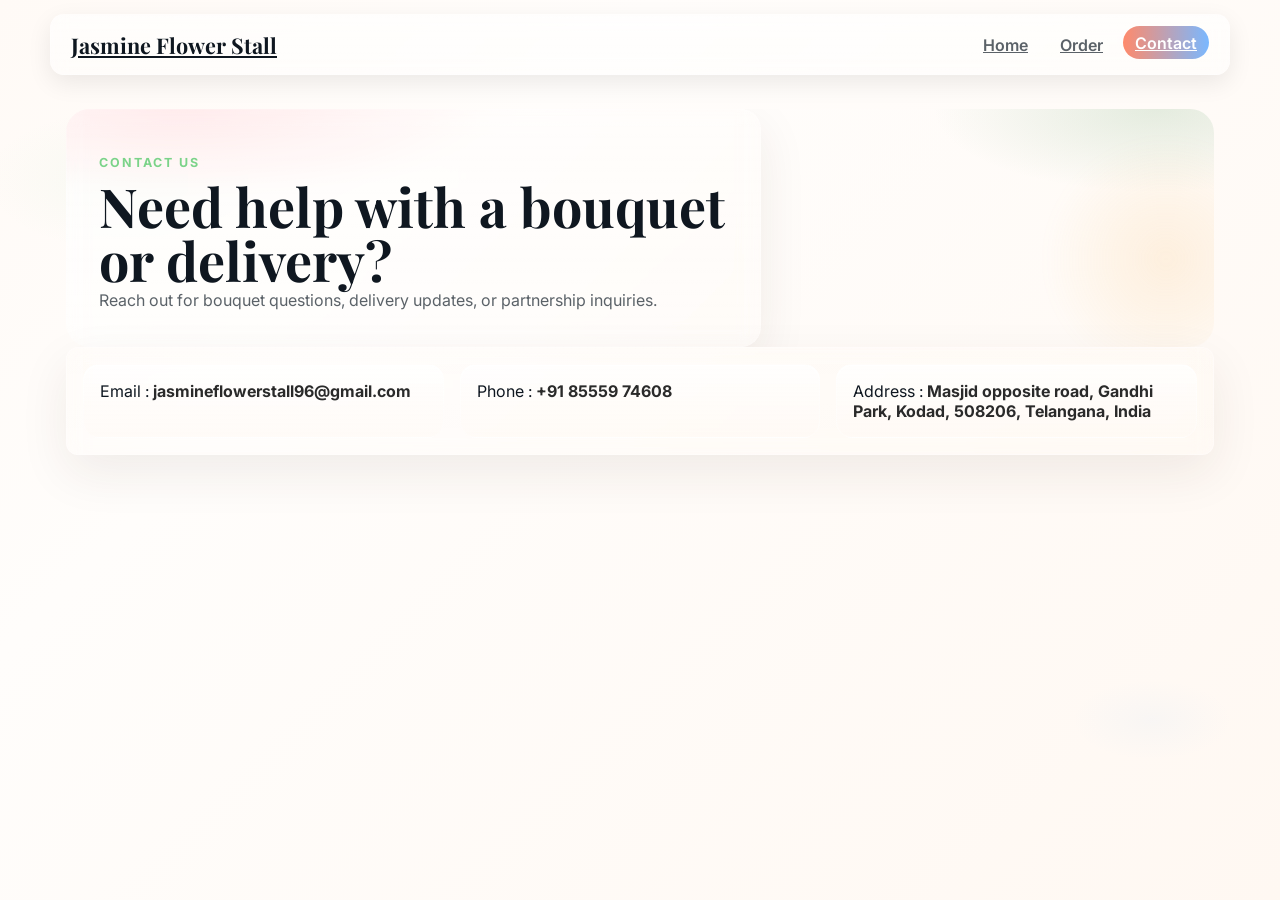
<file: contact.html>
<!doctype html>
<html lang="en">
  <head>
    <meta charset="UTF-8" />
    <meta name="viewport" content="width=device-width, initial-scale=1.0" />
    <title>Contact - Jasmine Flower Stall</title>
    <link rel="preconnect" href="https://fonts.googleapis.com" />
    <link rel="preconnect" href="https://fonts.gstatic.com" crossorigin />
    <link
      href="https://fonts.googleapis.com/css2?family=Playfair+Display:wght@600;700&family=Inter:wght@400;500;600;700&display=swap"
      rel="stylesheet"
    />
    <link rel="stylesheet" href="styles.css" />
  </head>
  <body>
    <header class="topbar">
      <a class="brand" href="index.html">Jasmine Flower Stall</a>
      <nav class="nav">
        <a class="nav-link" href="index.html">Home</a>
        <a class="nav-link" href="order.html">Order</a>
        <a class="nav-link active" href="contact.html">Contact</a>
      </nav>
    </header>

    <main>
      <section class="hero contact-hero">
        <div class="hero-copy">
          <p class="eyebrow">Contact us</p>
          <h1>Need help with a bouquet or delivery?</h1>
          <p class="hero-text">
            Reach out for bouquet questions, delivery updates, or partnership inquiries.
          </p>
        </div>
      </section>

      <section class="contact-card">
        <div>
          <span class="panel-label">Email :</span>
          <strong>jasmineflowerstall96@gmail.com</strong>
        </div>
        <div>
          <span class="panel-label">Phone :</span>
          <strong>+91 85559 74608</strong>
        </div>
        <div>
          <span class="panel-label">Address :</span>
          <strong>Masjid opposite road, Gandhi Park, Kodad, 508206, Telangana, India</strong>
        </div>  
      </section>
    </main>
  </body>
</html>
</file>
<file: styles.css>
/*
  Jasmine Flower Stall — Unique animated theme
  - Animated, layered gradient background
  - Glassmorphism panels with smooth transitions
  - Staggered reveal for product cards
  - Subtle parallax hooks for floating shapes
  - Accessible focus states and responsive layout
*/

:root {
  --accent-1: #ff8a6b;
  --accent-2: #7bd389;
  --accent-3: #7ab8ff;
  --glass: rgba(255,255,255,0.16);
  --glass-2: rgba(255,255,255,0.06);
  --text: #0f1720;
  --muted: #5b6268;
  --card-radius: 18px;
  --shadow-sm: 0 8px 24px rgba(3,10,18,0.08);
  --shadow-lg: 0 36px 90px rgba(3,10,18,0.12);
  --mx: 0;
  --my: 0;
}

*{box-sizing:border-box}
html,body{height:100%}
html{scroll-behavior:smooth}
body{
  margin:0;
  font-family:Inter,system-ui,-apple-system,"Segoe UI",Roboto,"Helvetica Neue",Arial;
  color:var(--text);
  background: radial-gradient(1200px 600px at 10% 20%, rgba(123,211,137,0.06), transparent 12%),
              radial-gradient(800px 400px at 90% 80%, rgba(122,184,255,0.05), transparent 10%),
              linear-gradient(135deg, #fffaf6 0%, #fffdfb 30%, #fff8f2 100%);
  min-height:100vh;
  -webkit-font-smoothing:antialiased;
  -moz-osx-font-smoothing:grayscale;
}

/* Topbar */
.topbar{
  position:sticky;top:14px;z-index:60;margin:0 auto;display:flex;align-items:center;justify-content:space-between;padding:0.8rem 1.25rem;max-width:1180px;
  gap:1rem;background:linear-gradient(180deg, rgba(255,255,255,0.65), rgba(255,255,255,0.45));border-radius:14px;border:1px solid rgba(255,255,255,0.12);box-shadow:var(--shadow-sm);
  backdrop-filter: blur(8px) saturate(120%);
}
.brand{font-family:"Playfair Display",serif;font-size:1.35rem;font-weight:700;color:var(--text);}
.nav{display:flex;gap:0.5rem}
.nav-link{padding:.42rem .75rem;border-radius:999px;color:var(--muted);font-weight:600;transition:all .18s ease}
.nav-link:hover,.nav-link.active{color:white;background:linear-gradient(90deg,var(--accent-1),var(--accent-3));transform:translateY(-2px)}

main{max-width:1180px;margin:2rem auto;padding:1rem}

/* Hero */
.hero{display:grid;grid-template-columns:1.6fr 1fr;gap:1.2rem;align-items:stretch}
.hero-copy{background:linear-gradient(180deg, rgba(255,255,255,0.12), rgba(255,255,255,0.04));padding:2rem;border-radius:20px;border:1px solid rgba(255,255,255,0.06);box-shadow:var(--shadow-sm);backdrop-filter:blur(6px)}
.eyebrow{font-weight:700;color:var(--accent-2);font-size:.78rem;letter-spacing:.16em;text-transform:uppercase;margin-bottom:.6rem}
h1{font-family:"Playfair Display",serif;font-size:clamp(2rem,4.2vw,3.8rem);margin:0;color:var(--text);line-height:1}
.hero-panel{padding:1rem;border-radius:18px;background:linear-gradient(180deg, rgba(255,255,255,0.06), rgba(255,255,255,0.02));border:1px solid rgba(255,255,255,0.04);display:grid;gap:.7rem;align-content:end}
.hero-panel .panel-label{font-size:.78rem;color:var(--muted)}

/* Controls */
.controls{display:flex;gap:.6rem;align-items:center}
.search,.sort{padding:.5rem .75rem;border-radius:12px;border:1px solid rgba(12,18,24,0.04);background:linear-gradient(180deg, rgba(255,255,255,0.04), rgba(255,255,255,0.02));transition:box-shadow .18s ease}
.search:focus,.sort:focus{outline:none;box-shadow:0 6px 26px rgba(68,124,189,0.12)}

/* Product grid */
.product-grid{display:grid;grid-template-columns:repeat(auto-fit,minmax(220px,1fr));gap:1rem;margin-top:1rem}
.product-card{border-radius:16px;overflow:hidden;position:relative;background:linear-gradient(180deg, rgba(255,255,255,0.02), rgba(255,255,255,0.01));border:1px solid rgba(255,255,255,0.04);transition:transform .45s cubic-bezier(.2,.9,.2,1),box-shadow .45s,filter .45s,opacity .45s;transform-origin:center;will-change:transform,opacity;box-shadow:var(--shadow-sm);backdrop-filter: blur(6px);}
.product-card::after{content:"";position:absolute;inset:0;border-radius:inherit;pointer-events:none;background:linear-gradient(180deg, rgba(255,255,255,0.02), rgba(255,255,255,0.00));mix-blend-mode:overlay}
.product-card.show{opacity:1;transform:translateY(0) scale(1)}
.product-card:not(.show){opacity:0;transform:translateY(16px) scale(.996)}
.product-card:hover{transform:translateY(-12px) scale(1.03) rotateX(3deg);box-shadow:var(--shadow-lg);filter:contrast(1.02) saturate(1.04)}

.product-image{display:block;width:100%;height:260px;object-fit:cover;transition:transform .6s cubic-bezier(.2,.9,.2,1)}
.product-card:hover .product-image{transform:scale(1.06) rotate(.6deg)}
.product-body{padding:0.85rem 1rem;display:flex;flex-direction:column;gap:.45rem}
.product-title{margin:0;font-weight:700;font-size:1rem;color:var(--text)}

/* Modal */
.modal{position:fixed;inset:0;display:grid;place-items:center;background:rgba(0,0,0,0.96);opacity:0;pointer-events:none;transition:opacity .18s ease;z-index:1500}
.modal[aria-hidden="false"]{opacity:1;pointer-events:auto}
.modal-content{position:relative;background:rgba(10,12,18,0.98);padding:1rem;border-radius:22px;max-width:min(92vw, 980px);width:calc(100% - 2rem);box-shadow:var(--shadow-lg);border:1px solid rgba(255,255,255,0.06);backdrop-filter:blur(14px)}
.modal-content img{width:100%;height:min(84vh, 920px);border-radius:16px;display:block;object-fit:contain;background:#0a0d12}
/* Intro overlay */
.intro-overlay{position:fixed;inset:0;display:grid;place-items:center;z-index:1200;background:radial-gradient(circle at 10% 20%, rgba(255,138,107,0.08), transparent 10%),radial-gradient(circle at 90% 80%, rgba(122,184,255,0.06), transparent 8%),linear-gradient(135deg,#fff1ea 0%, #f8fff6 100%);}
.intro-inner{text-align:center}
.intro-logo{font-family:"Playfair Display",serif;font-size:3.4rem;color:var(--accent-1);letter-spacing:0.01em;margin-bottom:.4rem}
.intro-tag{color:var(--muted);margin:0 0 1rem}
.intro-overlay .btn{background:linear-gradient(90deg,var(--accent-1),var(--accent-3));color:#fff;border:none;padding:.65rem 1rem;border-radius:999px;cursor:pointer;font-weight:700}
.intro-overlay.hidden{opacity:0;pointer-events:none;transition:opacity .45s ease}

/* Floating shapes for depth (parallax hooks via --mx/--my) */
.float-shape{position:absolute;border-radius:50%;filter:blur(32px);opacity:.9;transform:translate3d(0,0,0)}
.shape-a{width:420px;height:300px;left:-130px;top:6%;background:radial-gradient(circle at 30% 30%, rgba(255,138,107,0.14), transparent 40%);transform:translate3d(calc(var(--mx)*0.02),calc(var(--my)*0.02),0)}
.shape-b{width:380px;height:260px;right:-120px;bottom:2%;background:radial-gradient(circle at 80% 72%, rgba(122,184,255,0.12), transparent 40%);transform:translate3d(calc(var(--mx)*-0.02),calc(var(--my)*-0.02),0)}

/* Footer & contact */
.site-footer{margin-top:2.2rem;padding:1.25rem 0;color:var(--muted);border-top:1px solid rgba(255,255,255,0.04)}
.footer-inner{display:flex;gap:2rem;justify-content:space-between;align-items:flex-start;max-width:1180px;margin:0 auto;padding:0 1rem}
.footer-inner strong{display:block;margin-bottom:.35rem}
.contact-grid{display:grid;grid-template-columns:1fr 1fr;gap:1rem;margin-top:1rem}
.contact-card{background:linear-gradient(180deg, rgba(255,255,255,0.02), rgba(255,255,255,0.01));padding:1rem;border-radius:12px;border:1px solid rgba(255,255,255,0.03)}
.contact-form{display:grid;gap:.6rem;padding:1rem;border-radius:12px;background:linear-gradient(180deg, rgba(255,255,255,0.02), rgba(255,255,255,0.01));border:1px solid rgba(255,255,255,0.03)}
.contact-form input,.contact-form textarea{padding:.6rem;border-radius:10px;border:1px solid rgba(12,18,24,0.04);background:transparent}
.form-actions{display:flex;justify-content:flex-end}
.order-layout{display:grid;grid-template-columns:1.3fr .7fr;gap:1rem;margin-top:1rem}
.order-form{background:linear-gradient(180deg, rgba(255,255,255,0.03), rgba(255,255,255,0.01));}
.form-grid.two-up{display:grid;grid-template-columns:1fr 1fr;gap:1rem}
.form-error{margin:0;color:#c2410c;font-weight:600;min-height:1.2em}
.order-note{padding:1.2rem;border-radius:12px;background:linear-gradient(180deg, rgba(255,255,255,0.08), rgba(255,255,255,0.03));border:1px solid rgba(255,255,255,0.06);box-shadow:var(--shadow-sm)}
.order-note h2{font-size:1.5rem;margin:0 0 .6rem}
.order-note p{color:var(--muted);line-height:1.7}
.order-layout{display:grid;grid-template-columns:1.3fr .7fr;gap:1rem;margin-top:1rem}
.order-form{background:linear-gradient(180deg, rgba(255,255,255,0.03), rgba(255,255,255,0.01));}
.form-grid.two-up{display:grid;grid-template-columns:1fr 1fr;gap:1rem}
.form-error{margin:0;color:#c2410c;font-weight:600;min-height:1.2em}
.order-note{padding:1.2rem;border-radius:12px;background:linear-gradient(180deg, rgba(255,255,255,0.08), rgba(255,255,255,0.03));border:1px solid rgba(255,255,255,0.06);box-shadow:var(--shadow-sm)}
.order-note h2{font-size:1.5rem;margin:0 0 .6rem}
.order-note p{color:var(--muted);line-height:1.7}

/* small screens */
@media (max-width:860px){.hero{grid-template-columns:1fr}.footer-inner{flex-direction:column}.contact-grid{grid-template-columns:1fr}.order-layout{grid-template-columns:1fr}.form-grid.two-up{grid-template-columns:1fr}}
@media (max-width:860px){.hero{grid-template-columns:1fr}.footer-inner{flex-direction:column}.contact-grid{grid-template-columns:1fr}.order-layout{grid-template-columns:1fr}.form-grid.two-up{grid-template-columns:1fr}}
@media (max-width:640px){.product-image{height:200px}.topbar{padding:.6rem .9rem;border-radius:12px}.intro-logo{font-size:2.4rem}}

/* accessibility focus states */
a:focus,.nav-link:focus,.btn:focus{outline:3px solid rgba(123,211,137,0.18);outline-offset:3px}


/* Minimal modal styles */
.modal { position: fixed; inset: 0; display: grid; place-items: center; background: rgba(0,0,0,0.45); opacity: 0; pointer-events: none; transition: opacity 180ms ease; }
.modal[aria-hidden="false"] { opacity: 1; pointer-events: auto; }
.modal-content { background: white; padding: 1rem; border-radius: 12px; max-width: 720px; width: calc(100% - 2rem); display: grid; gap: 0.6rem; align-items: start; }
.modal-content img { width: 100%; height: auto; border-radius: 8px; object-fit: cover; }
.modal-close { background: transparent; border: none; font-size: 24px; position: absolute; right: 1rem; top: 0.6rem; cursor: pointer; }

/* Intro overlay and floating shapes */
.intro-overlay {
  position: fixed;
  inset: 0;
  display: grid;
  place-items: center;
  z-index: 2000;
  background: radial-gradient(1200px 600px at 10% 20%, rgba(184,92,56,0.12), transparent 10%), linear-gradient(135deg, #ffeedd 0%, #fffaf6 40%);
  animation: overlayPulse 6s ease-in-out infinite;
}

.intro-inner { text-align: center; transform: translateY(-8%); }
.intro-logo { font-family: "Playfair Display", serif; font-size: 3.2rem; letter-spacing: 0.02em; color: var(--accent-strong); margin-bottom: 0.4rem; opacity: 0; transform: translateY(18px) scale(0.98); animation: introFade 900ms cubic-bezier(.2,.9,.2,1) 200ms forwards; }
.intro-tag { color: var(--muted); margin: 0 0 1rem; font-size: 1.05rem; opacity: 0; transform: translateY(12px); animation: introFade 900ms cubic-bezier(.2,.9,.2,1) 420ms forwards; }
.intro-overlay .btn { opacity: 0; transform: translateY(10px); animation: introFade 700ms cubic-bezier(.2,.9,.2,1) 640ms forwards; }

.float-shape { position: absolute; filter: blur(28px); opacity: 0.9; transform: translate3d(0,0,0); }
.shape-a { width: 360px; height: 220px; left: -60px; top: 10%; background: radial-gradient(circle at 20% 20%, rgba(184,92,56,0.12), transparent 40%); }
.shape-b { width: 420px; height: 280px; right: -80px; bottom: 6%; background: radial-gradient(circle at 80% 80%, rgba(143,67,39,0.12), transparent 40%); }

@keyframes introFade { to { opacity: 1; transform: translateY(0) scale(1); } }
@keyframes overlayPulse { 0%,100%{filter: saturate(1)} 50%{filter:saturate(1.06)} }

/* Product card entrance & hover polish */
.product-card { transform: translateY(14px) scale(0.996) rotateX(0deg); opacity: 0; transition: transform 420ms cubic-bezier(.2,.9,.2,1), opacity 420ms ease, box-shadow 240ms ease; will-change: transform, opacity; }
.product-card.show { opacity: 1; transform: translateY(0) scale(1); }
.product-card:hover { transform: translateY(-8px) scale(1.02) rotateX(3deg); box-shadow: 0 36px 90px rgba(84,57,31,0.18); }

/* subtle parallax influence for shapes */
:root { --mx: 0; --my: 0; }
.shape-a { transform: translate3d(calc(var(--mx) * 0.02), calc(var(--my) * 0.02), 0); }
.shape-b { transform: translate3d(calc(var(--mx) * -0.02), calc(var(--my) * -0.02), 0); }

/* Hide the overlay when exited */
.intro-overlay.hidden { pointer-events: none; opacity: 0; transition: opacity 480ms ease; }

/* Image-only mode: hide the rest of the site while the image card is open */
body.image-only-view .topbar,
body.image-only-view main > :not(.modal) {
  display: none;
}

body.image-only-view main {
  margin: 0;
  padding: 0;
  max-width: none;
}

body.image-only-view .modal {
  background: rgba(0, 0, 0, 0.98);
}

/* Jasmine Flower Stall page-specific polish */
:root {
  --petal: #ff7d8a;
  --leaf: #6aa56f;
  --sun: #f5b75b;
  --ink-soft: #2a2a2a;
}

.hero-text {
  margin: 0;
  color: var(--muted);
  line-height: 1.7;
  max-width: 58ch;
}

.order-hero,
.contact-hero {
  position: relative;
  overflow: hidden;
  border-radius: 24px;
  isolation: isolate;
}

.order-hero::before,
.contact-hero::before {
  content: "";
  position: absolute;
  inset: 0;
  background:
    radial-gradient(900px 240px at 10% 0%, rgba(255, 125, 138, 0.16), transparent 35%),
    radial-gradient(700px 260px at 95% 0%, rgba(106, 165, 111, 0.18), transparent 32%),
    linear-gradient(135deg, rgba(255, 255, 255, 0.72), rgba(255, 250, 245, 0.52));
  z-index: -1;
}

.order-hero::after,
.contact-hero::after {
  content: "";
  position: absolute;
  inset: auto -8% -22% auto;
  width: 280px;
  height: 280px;
  background: radial-gradient(circle, rgba(245, 183, 91, 0.16), transparent 62%);
  filter: blur(6px);
  z-index: -1;
  animation: bloomFloat 8s ease-in-out infinite;
}

.hero-copy,
.hero-panel,
.contact-card,
.order-note,
.contact-form {
  backdrop-filter: blur(10px) saturate(115%);
}

.hero-copy {
  border: 1px solid rgba(255, 255, 255, 0.24);
  box-shadow: 0 18px 50px rgba(64, 33, 20, 0.08);
}

.hero-panel {
  border: 1px solid rgba(255, 255, 255, 0.28);
  box-shadow: 0 18px 50px rgba(64, 33, 20, 0.08);
}

.order-layout {
  align-items: start;
}

.contact-form,
.order-note,
.contact-card {
  border: 1px solid rgba(255, 255, 255, 0.32);
  box-shadow: 0 18px 50px rgba(64, 33, 20, 0.08);
}

.contact-form input,
.contact-form textarea {
  transition: border-color 180ms ease, box-shadow 180ms ease, transform 180ms ease, background 180ms ease;
  color: var(--ink-soft);
  background: rgba(255, 255, 255, 0.72);
}

.contact-form input::placeholder,
.contact-form textarea::placeholder {
  color: rgba(42, 42, 42, 0.42);
}

.contact-form input:focus,
.contact-form textarea:focus {
  outline: none;
  border-color: rgba(255, 125, 138, 0.45);
  box-shadow: 0 0 0 4px rgba(255, 125, 138, 0.12);
  transform: translateY(-1px);
}

.btn {
  background: linear-gradient(135deg, var(--petal), #ff9a6a);
  color: #fff;
  border: none;
  box-shadow: 0 14px 34px rgba(255, 125, 138, 0.24);
  transition: transform 180ms ease, box-shadow 180ms ease, filter 180ms ease;
}

.btn:hover {
  transform: translateY(-2px);
  box-shadow: 0 18px 40px rgba(255, 125, 138, 0.3);
  filter: brightness(1.02);
}

.contact-card {
  display: grid;
  grid-template-columns: repeat(auto-fit, minmax(180px, 1fr));
  gap: 1rem;
}

.contact-card > div,
.order-note {
  background: linear-gradient(180deg, rgba(255, 255, 255, 0.72), rgba(255, 249, 244, 0.5));
}

.contact-card > div {
  padding: 1rem;
  border-radius: 16px;
  border: 1px solid rgba(255, 255, 255, 0.36);
  box-shadow: inset 0 1px 0 rgba(255, 255, 255, 0.68);
  transition: transform 180ms ease, box-shadow 180ms ease;
}

.contact-card > div:hover,
.order-note:hover {
  transform: translateY(-3px);
  box-shadow: 0 18px 36px rgba(64, 33, 20, 0.12);
}

.contact-card strong,
.order-note h2,
.order-note strong {
  color: var(--ink-soft);
}

.order-note {
  position: relative;
  overflow: hidden;
}

.order-note::before {
  content: "";
  position: absolute;
  inset: 0 auto auto 0;
  width: 120px;
  height: 120px;
  background: radial-gradient(circle, rgba(255, 125, 138, 0.18), transparent 68%);
  pointer-events: none;
}

.order-note p + p {
  margin-top: 0.85rem;
}

.contact-hero .hero-copy,
.order-hero .hero-copy {
  animation: cardRise 700ms cubic-bezier(.2,.9,.2,1) both;
}

.contact-card > div:nth-child(1) { animation: cardRise 700ms cubic-bezier(.2,.9,.2,1) 120ms both; }
.contact-card > div:nth-child(2) { animation: cardRise 700ms cubic-bezier(.2,.9,.2,1) 220ms both; }
.contact-card > div:nth-child(3) { animation: cardRise 700ms cubic-bezier(.2,.9,.2,1) 320ms both; }

@keyframes bloomFloat {
  0%, 100% { transform: translateY(0) translateX(0) scale(1); }
  50% { transform: translateY(-10px) translateX(-8px) scale(1.03); }
}

@keyframes cardRise {
  from { opacity: 0; transform: translateY(16px); }
  to { opacity: 1; transform: translateY(0); }
}
</file>
